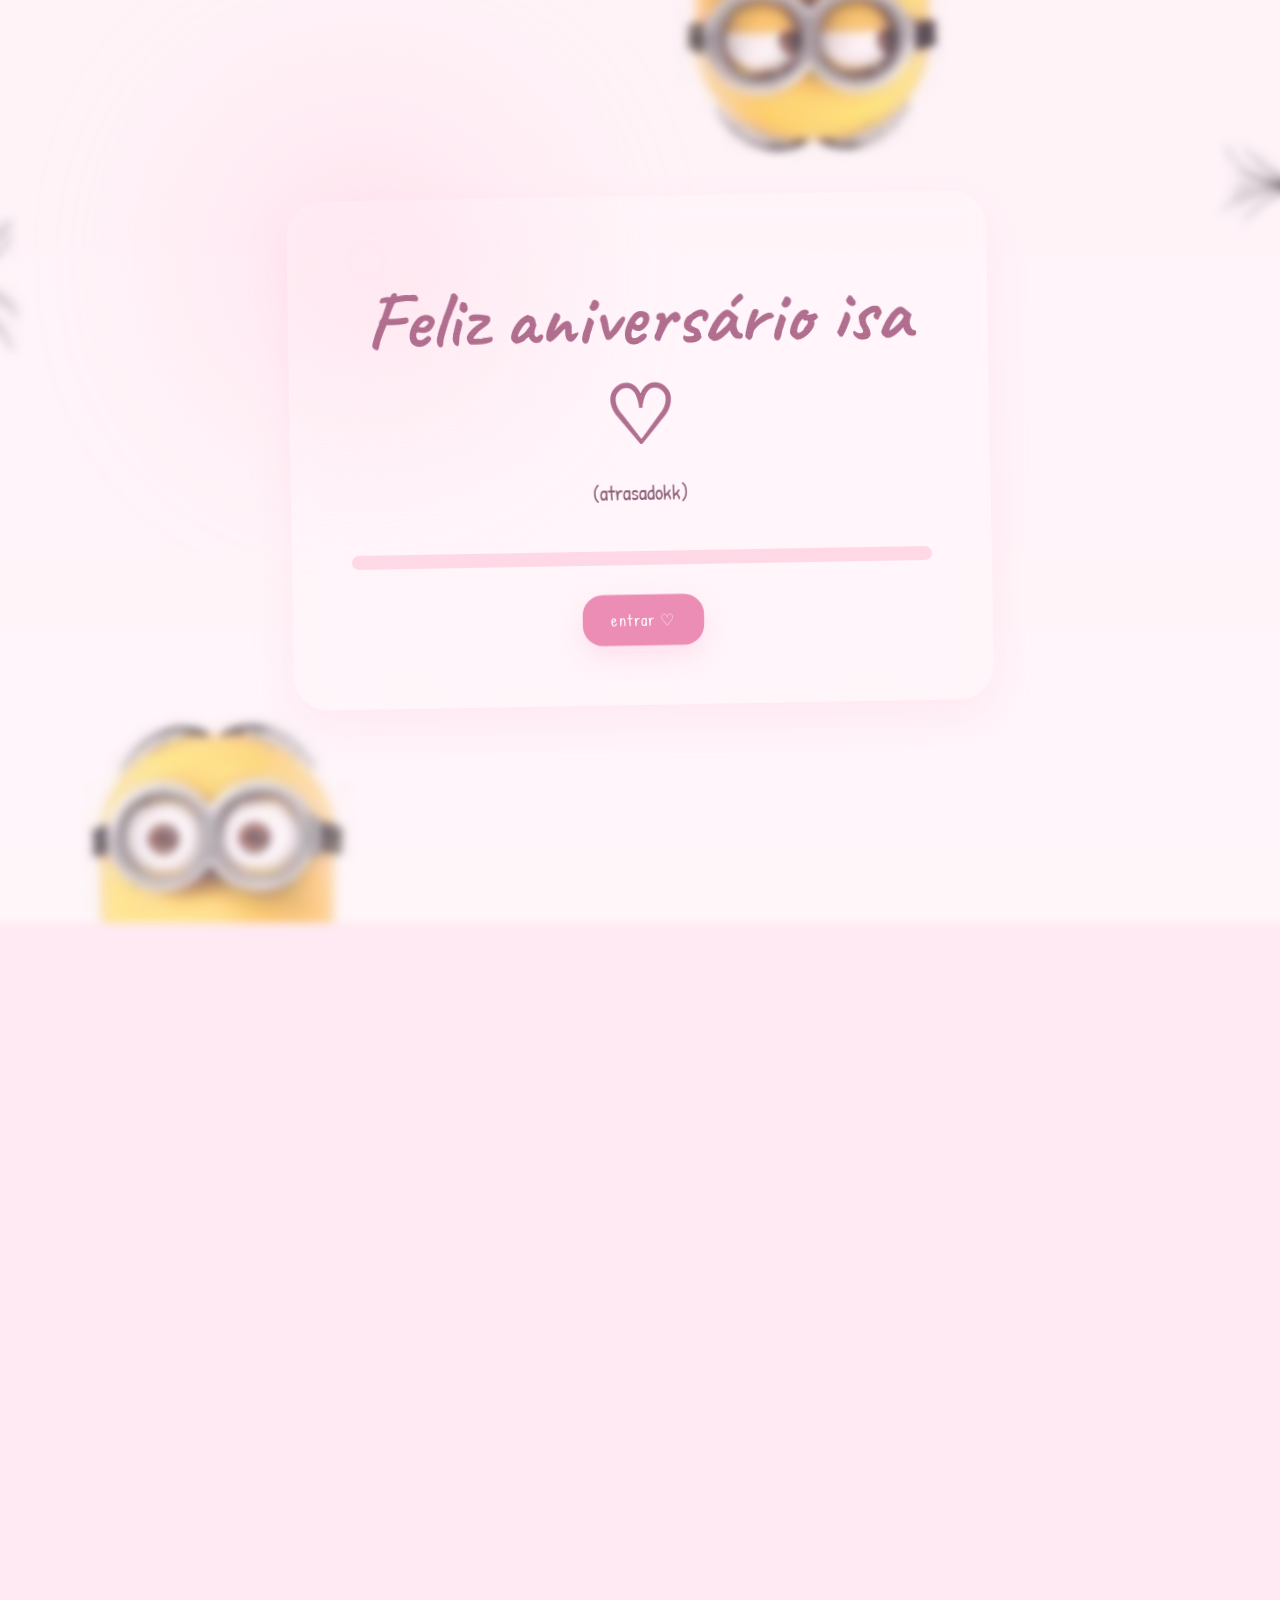
<file: index.html>
<!DOCTYPE html>
<html lang="pt-BR">

<head>

  <meta charset="UTF-8">

  <meta
    name="viewport"
    content="width=device-width, initial-scale=1.0"
  >

  <title>
    Feliz aniversário isa <33
  </title>

  <link
    rel="stylesheet"
    href="./assets/files/css/style.css"
  >

  <link
    rel="stylesheet"
    href="./assets/files/css/fades.css"
  >

  <link
    rel="preconnect"
    href="https://fonts.googleapis.com"
  >

  <link
    rel="preconnect"
    href="https://fonts.gstatic.com"
    crossorigin
  >

  <link
    rel="icon"
    href="./favicon.ico"
  >

  <link
    href="https://fonts.googleapis.com/css2?family=Caveat:wght@400;700&family=Patrick+Hand&display=swap"
    rel="stylesheet"
  >

</head>

<body>

  <!-- FUNDO -->
  <div class="background-blur"></div>

  <!-- CARD INICIAL -->
  <div class="loader-container">

    <div class="paper-card">

      <h1>
      Feliz aniversário isa ♡
      </h1>

      <p class="description">
   (atrasadokk)
</p>

<div class="progress-bar">
  <div class="fake-progress"></div>
</div>

<button
  id="enterButton"
  class="active"
  onclick="
    document.querySelector('.paper-card').style.opacity='0';
    document.querySelector('.paper-card').style.transform='translateY(-20px)';
    setTimeout(()=>{
      window.location.href='./pages/memories.html'
    },900);
  "
>
  entrar ♡
</button>

    </div>

  </div>

  <!-- SITE -->
  <main>

    <section class="hero">

      <div class="hero-card">

        <span class="mini">
          finalmente aberto ♡
        </span>

        <h1>
          nosso cantinho
        </h1>

        <p>
          bem-vinda ao nosso cantinho.
        </p>

        <div class="pages">

          <a
            href="./pages/memories.html"
            class="page-btn"
          >
            memórias ♡
          </a>

          <a
            href="./letters.html"
            class="page-btn"
          >
            cartinhas ♡
          </a>

          <a
            href="./music.html"
            class="page-btn"
          >
            nossa música ♡
          </a>

        </div>

      </div>

    </section>

  </main>

  <!-- AUDIO -->
  <audio
    id="unlockAudio"
    preload="auto"
    playsinline
  >
    <source
      src="./assets/music/music.mp3"
      type="audio/mpeg"
    >
  </audio>

</body>
</html>
</file>
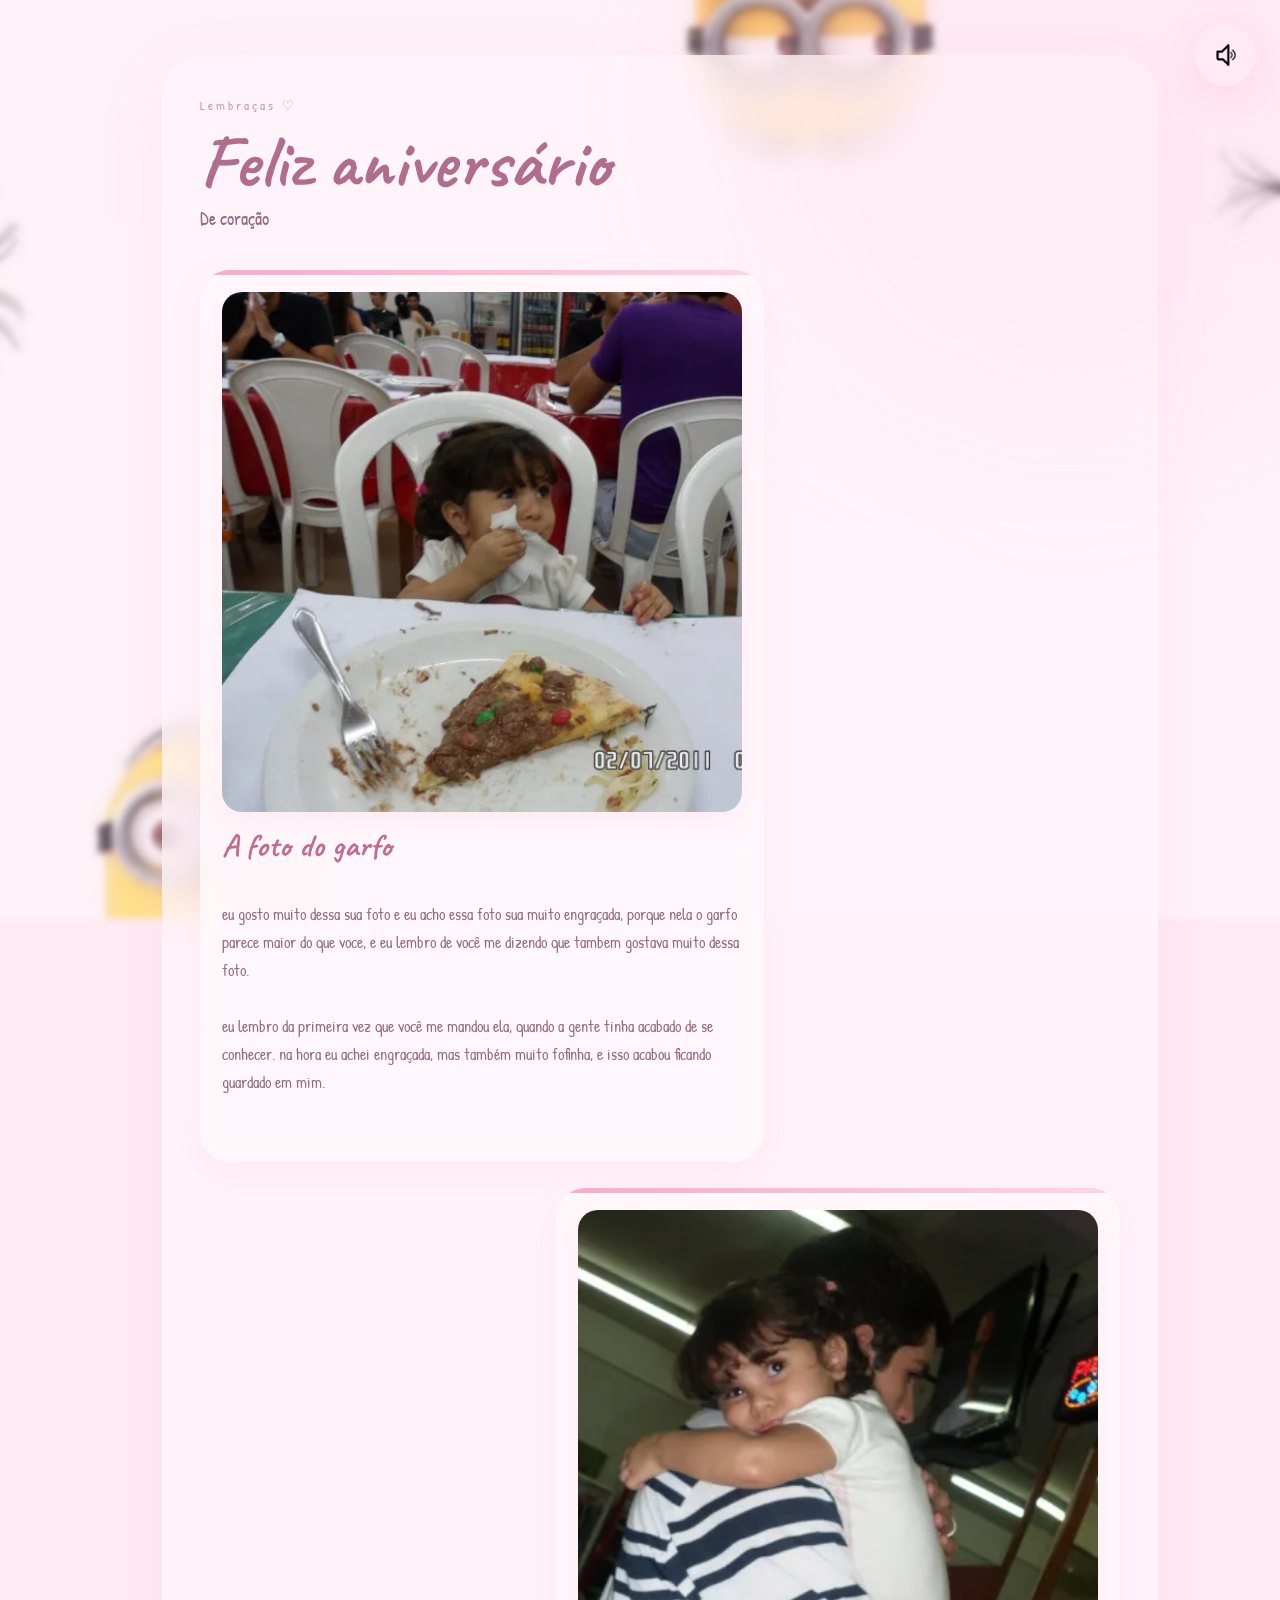
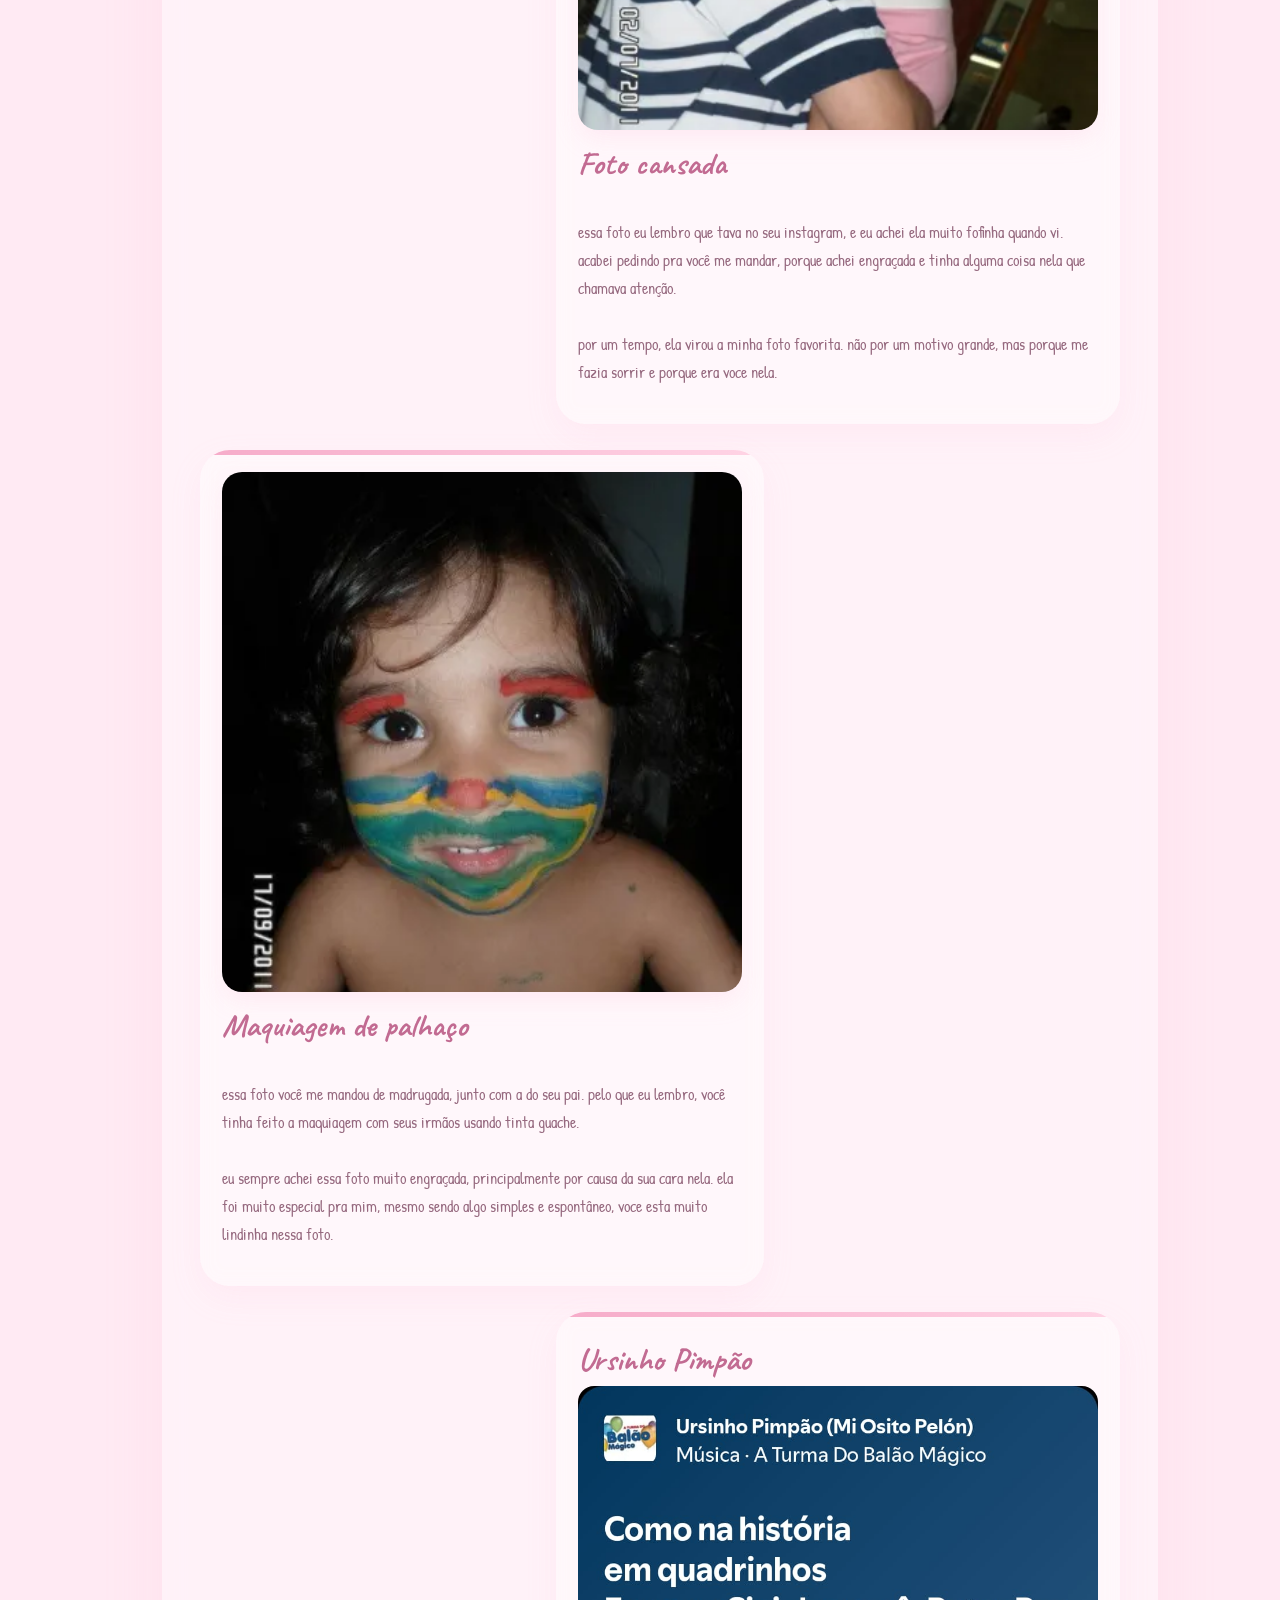
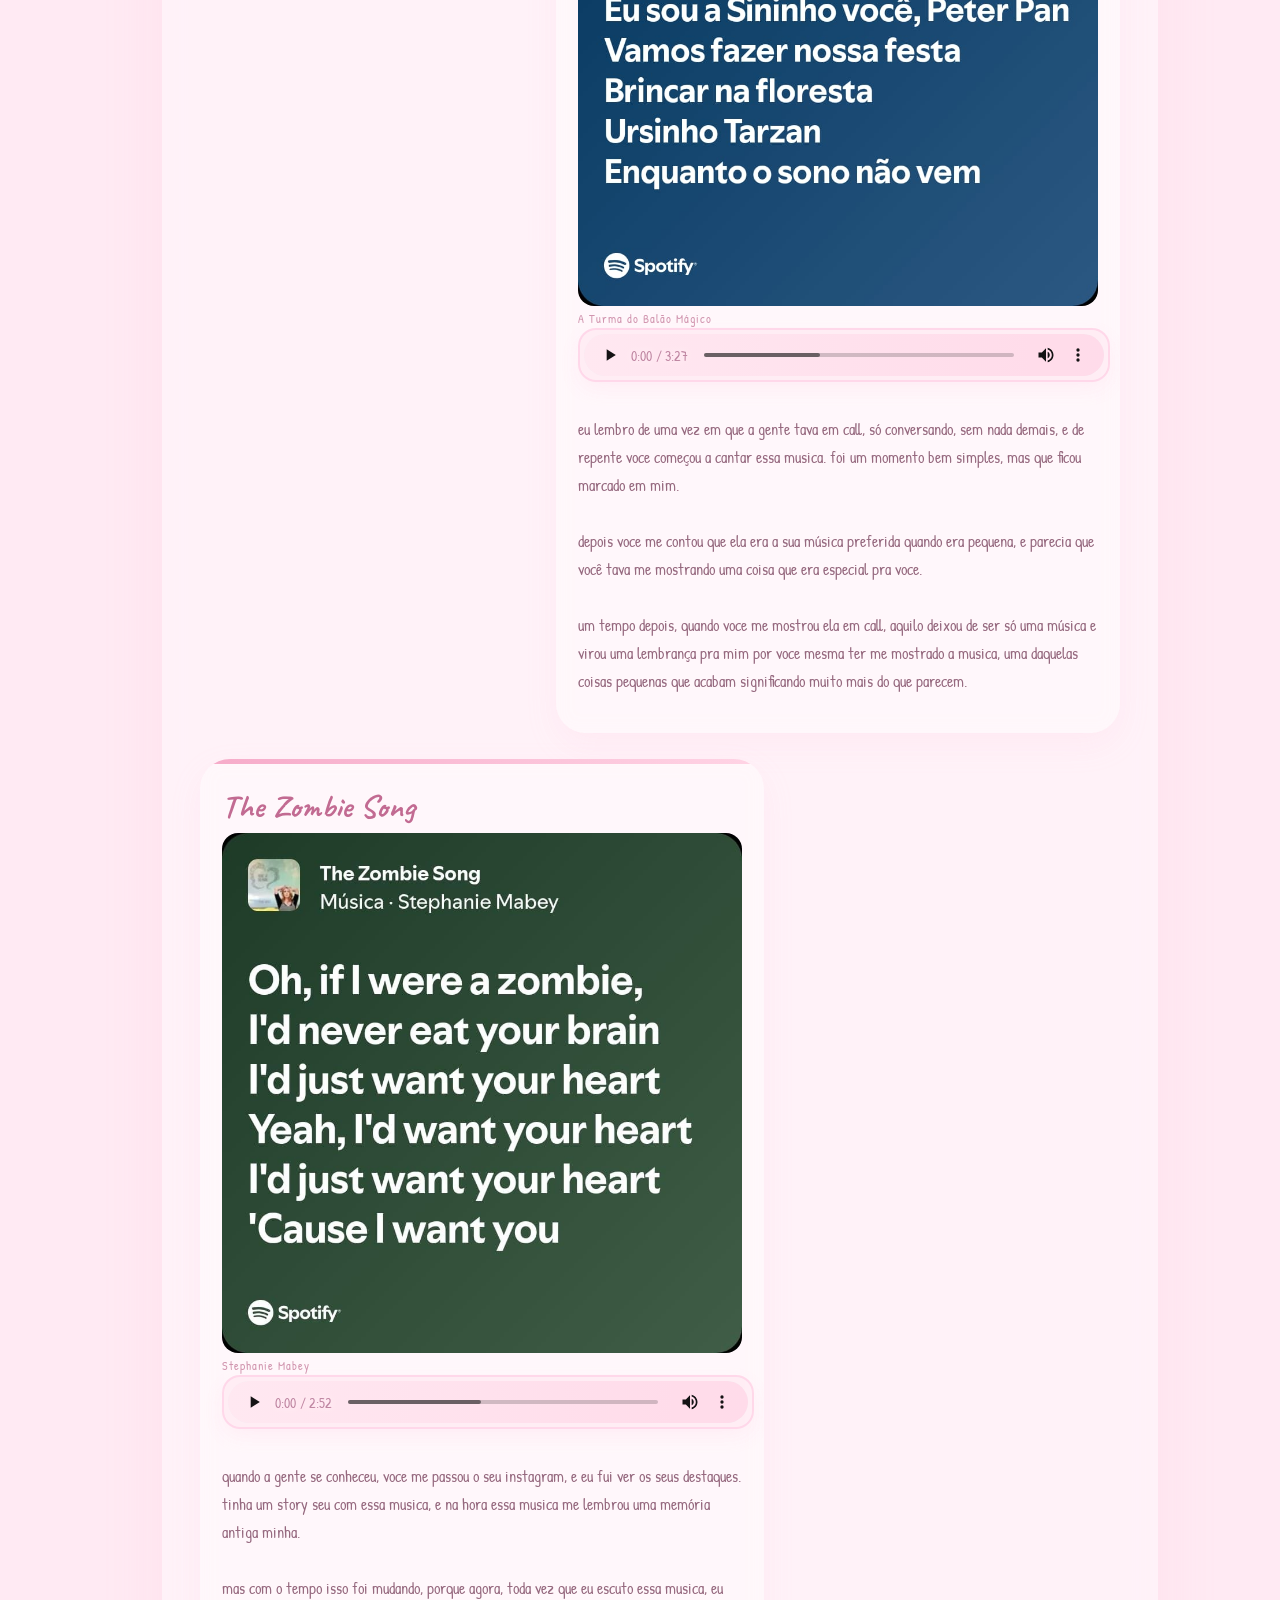
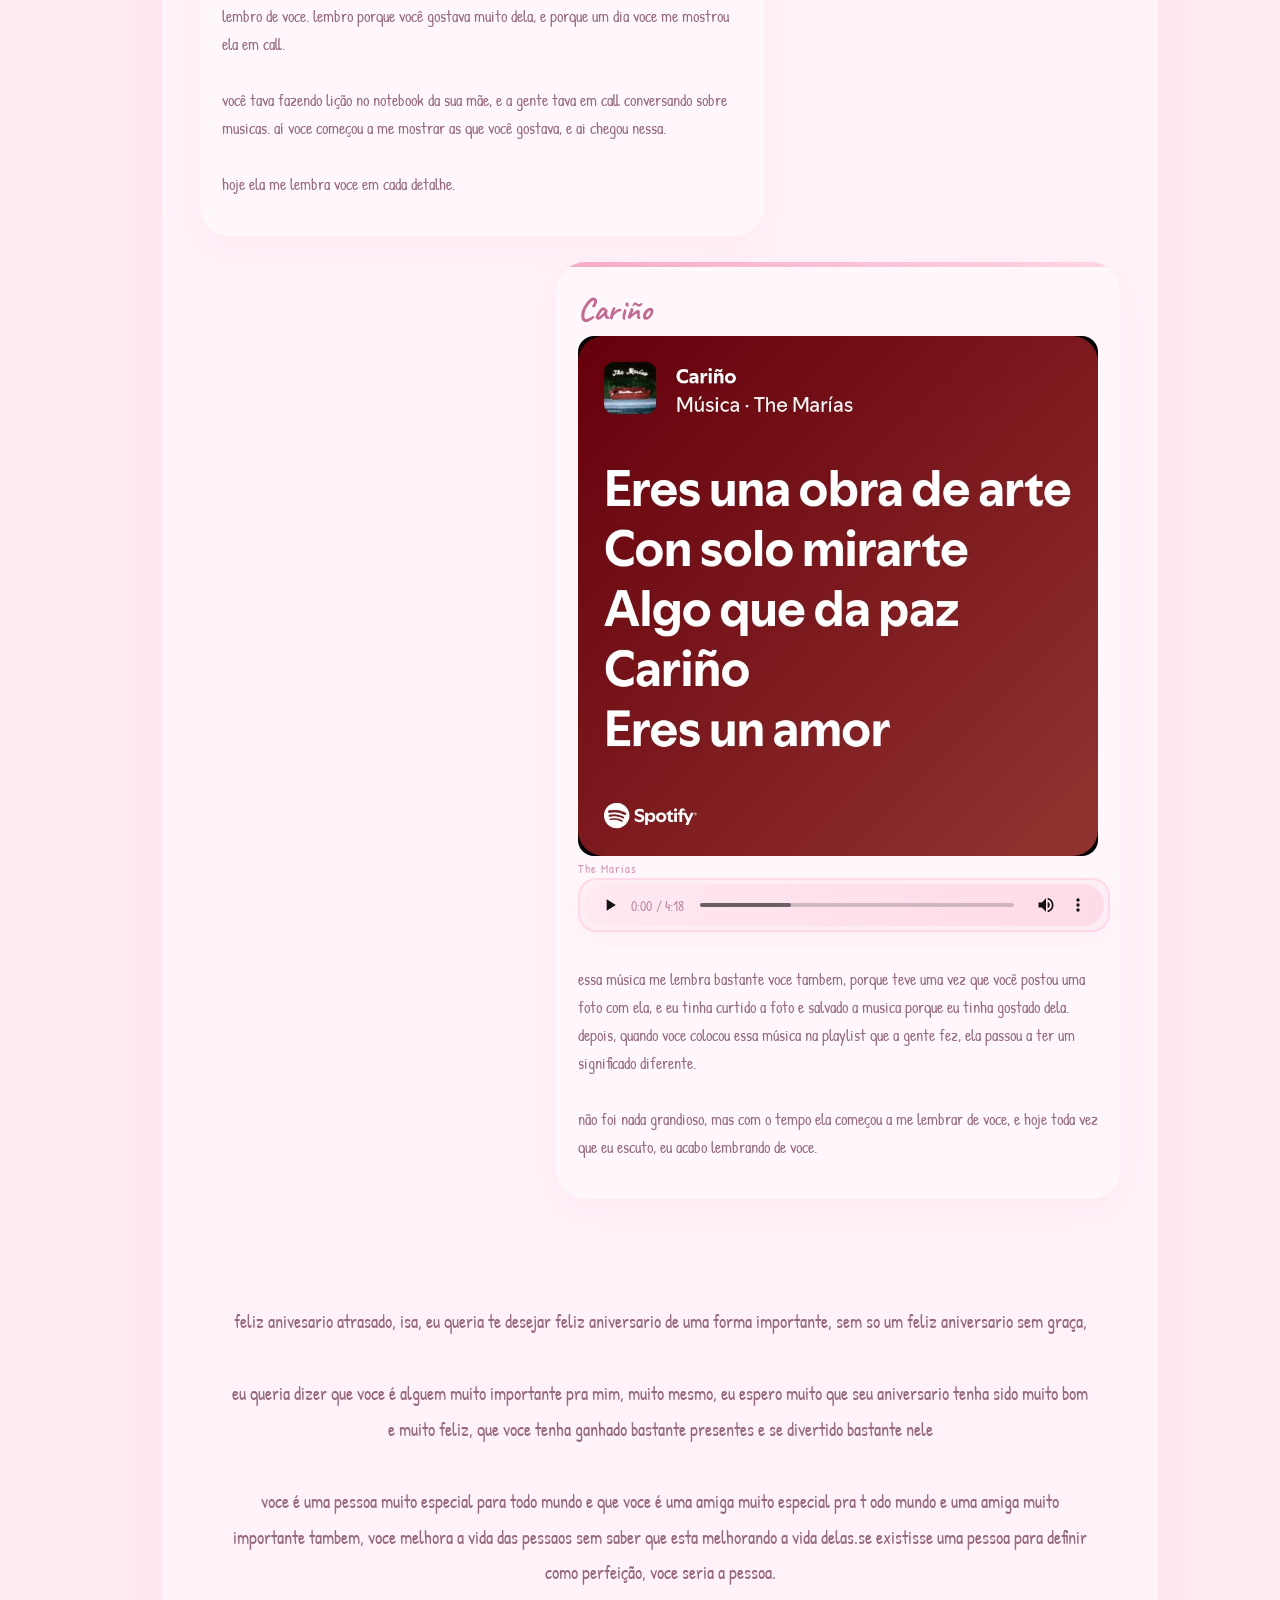
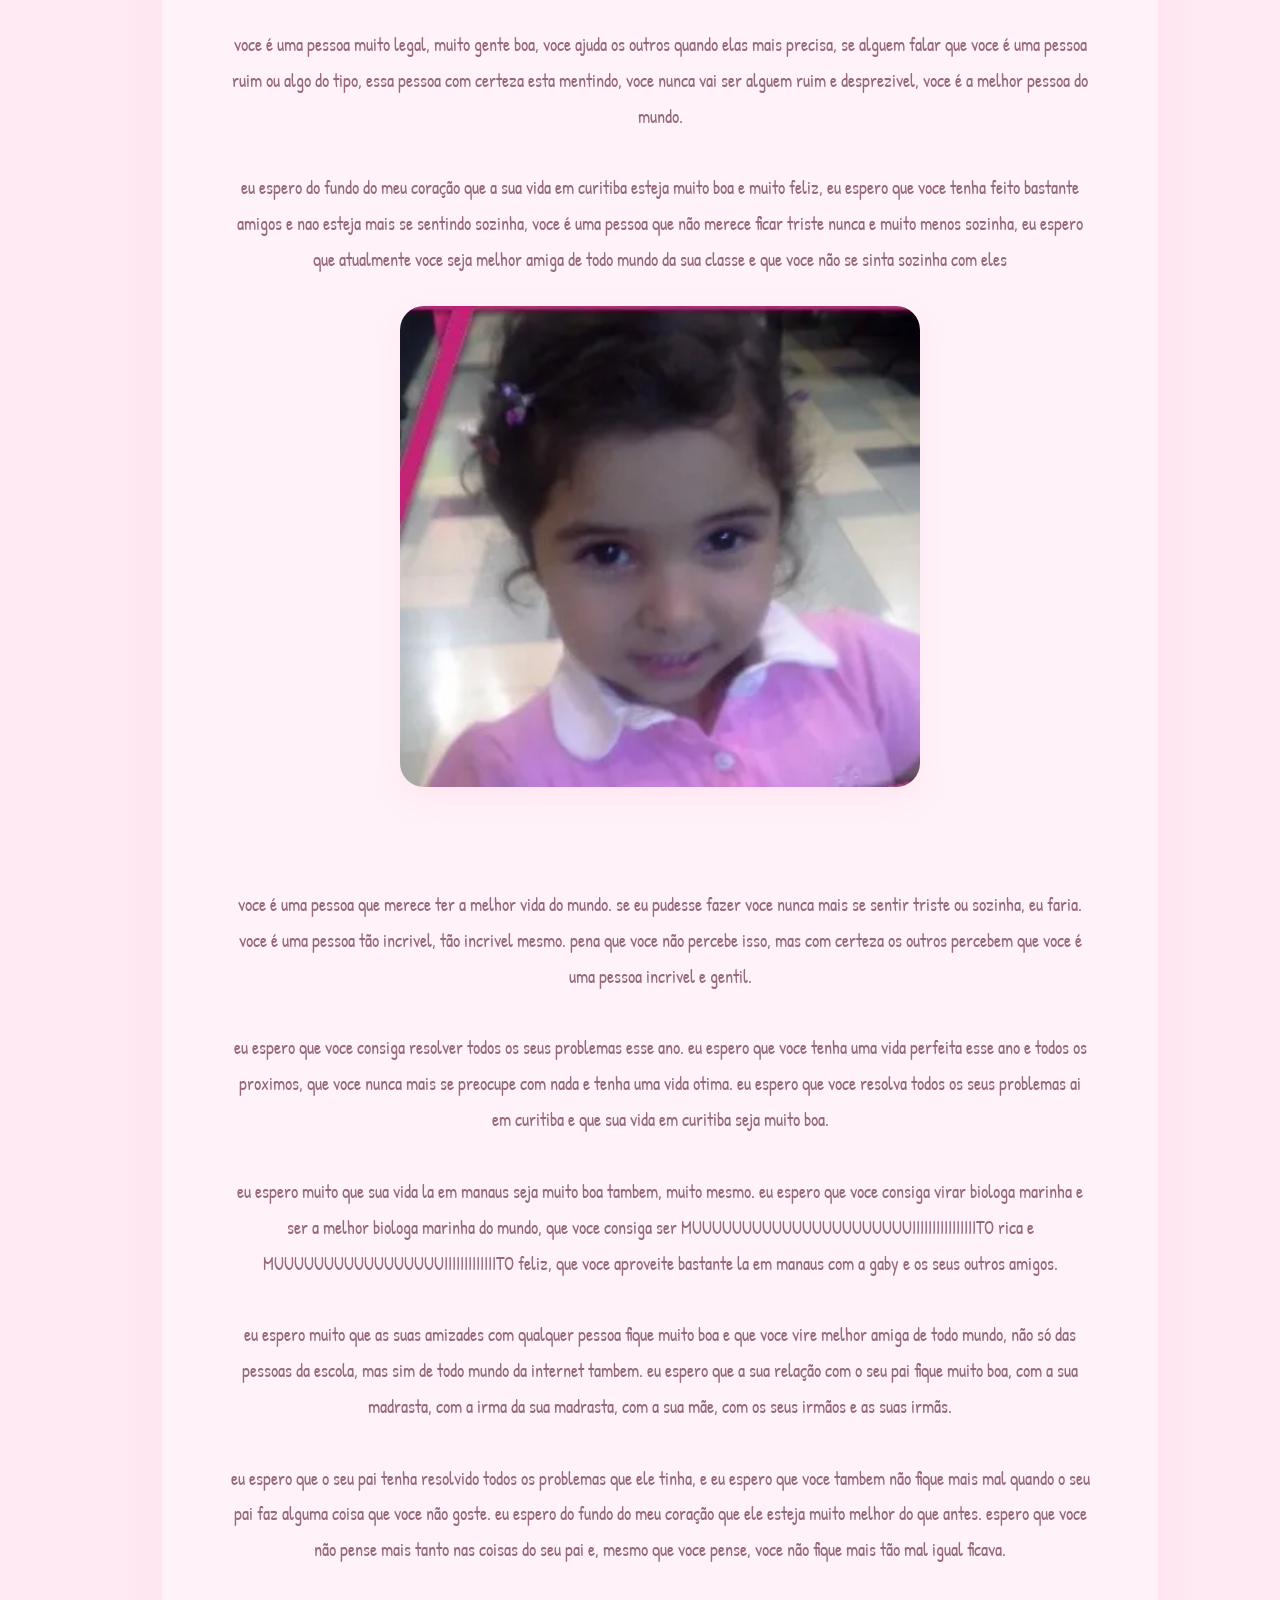
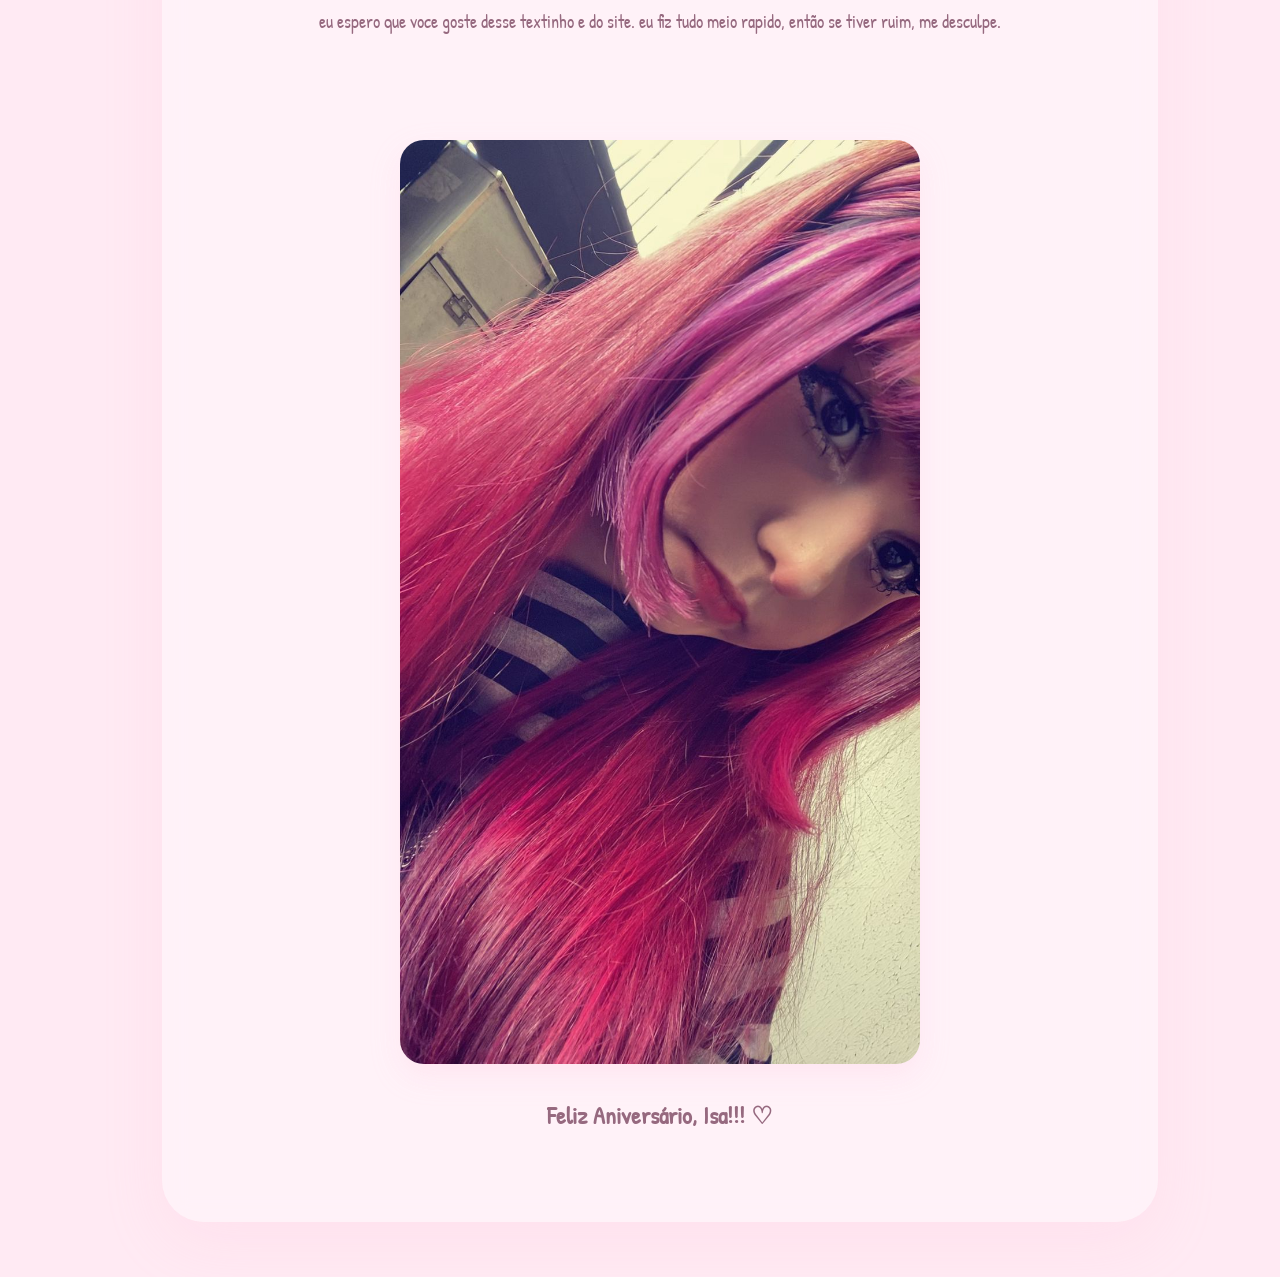
<file: pages/memories.html>
<!DOCTYPE html>
<html lang="pt-BR">

<head>

  <meta charset="UTF-8">

  <meta
    name="viewport"
    content="width=device-width, initial-scale=1.0"
  >

  <title>
    Feliz Aniversário ♡
  </title>


  <link
    rel="stylesheet"
    href="../assets/files/css/memories.css"
  >

  <link
    rel="stylesheet"
    href="../assets/files/css/fades.css"
  >

  <link
    rel="stylesheet"
    href="../assets/files/css/base.css"
  >


  <link
    rel="preconnect"
    href="https://fonts.googleapis.com"
  >

  <link
    rel="preconnect"
    href="https://fonts.gstatic.com"
    crossorigin
  >

  <link
    href="https://fonts.googleapis.com/css2?family=Caveat:wght@400;700&family=Patrick+Hand&display=swap"
    rel="stylesheet"
  >

</head>

<body>

 

  <div class="background-blur"></div>

<audio
  id="bgMusic"
  loop
  autoplay
  playsinline
  preload="auto"
>

  <source
    src="../assets/music/music.mp3"
    type="audio/mpeg"
  >

</audio>



  <button id="musicToggle">

    <img
      class="icon"
      src="../assets/images/off.png"
      alt="music"
    >

  </button>


  <main>

    <section class="hero">

      <div class="hero-card">

        <span class="mini">
          Lembraças ♡
        </span>

        <h1>
          Feliz aniversário 
        </h1>

        <p>
         De coração
        </p>

        <div class="memory-columns">


          <div class="memory-card">

            <img
              class="memory-photo"
              src="../assets/images/isa1.png"
              alt=""
            >




            <h3>
              A foto do garfo
            </h3>

            <p>
eu gosto muito dessa sua foto e eu acho essa foto sua muito engraçada, porque nela o garfo parece maior do que voce, e eu lembro de você me dizendo que tambem gostava muito dessa foto.

eu lembro da primeira vez que você me mandou ela, quando a gente tinha acabado de se conhecer. na hora eu achei engraçada, mas também muito fofinha, e isso acabou ficando guardado em mim.

          </div>


          <div class="memory-card">

            <img
              class="memory-photo"
              src="../assets/images/isa2.png"
              alt=""
            >

            <span class="memory-date">
            </span>

            <h3>
              Foto cansada
            </h3>

            <p>
essa foto eu lembro que tava no seu instagram, e eu achei ela muito fofinha quando vi. acabei pedindo pra você me mandar, porque achei engraçada e tinha alguma coisa nela que chamava atenção.

por um tempo, ela virou a minha foto favorita. não por um motivo grande, mas porque me fazia sorrir e porque era voce nela.
            </p>

          </div>


          <div class="memory-card">

            <img
              class="memory-photo"
              src="../assets/images/isa3.png"
              alt=""
            >



            <h3>
             Maquiagem de palhaço
            </h3>

            <p>
essa foto você me mandou de madrugada, junto com a do seu pai. pelo que eu lembro, você tinha feito a maquiagem com seus irmãos usando tinta guache.

eu sempre achei essa foto muito engraçada, principalmente por causa da sua cara nela. ela foi muito especial pra mim, mesmo sendo algo simples e espontâneo, voce esta muito lindinha nessa foto.
            </p>

          </div>

          


          <div class="memory-card">


            <h3>
              Ursinho Pimpão
            </h3>

            <div class="song-card">

              <img
                src="../assets/images/ursinho.jpg"
                alt="Ursinho Pimpão"
              >

              <div class="song-info">

                <span>
                  A Turma do Balão Mágico
                </span>

              </div>

              <audio controls>

                <source
                  src="../assets/music/Ursinha_Pimpao.mp3"
                  type="audio/mpeg"
                >

              </audio>

              <p class="song-text">
eu lembro de uma vez em que a gente tava em call, só conversando, sem nada demais, e de repente voce começou a cantar essa musica. foi um momento bem simples, mas que ficou marcado em mim. 

depois voce me contou que ela era a sua música preferida quando era pequena, e parecia que você tava me mostrando uma coisa que era especial pra voce. 

um tempo depois, quando voce me mostrou ela em call, aquilo deixou de ser só uma música e virou uma lembrança pra mim por voce mesma ter me mostrado a musica, uma daquelas coisas pequenas que acabam significando muito mais do que parecem.
              </p>

            </div>

          </div>


          <div class="memory-card">



            <h3>
              The Zombie Song
            </h3>

            <div class="song-card">

              <img
                src="../assets/images/zombie.jpg"
                alt="zombie"
              >

              <div class="song-info">

                <span>
                  Stephanie Mabey
                </span>

              </div>

              <audio controls>

                <source
                  src="../assets/music/The_Zombie.mp3"
                  type="audio/mpeg"
                >

              </audio>

              <p class="song-text">
quando a gente se conheceu, voce me passou o seu instagram, e eu fui ver os seus destaques. tinha um story seu com essa musica, e na hora essa musica me lembrou uma memória antiga minha.

mas com o tempo isso foi mudando, porque agora, toda vez que eu escuto essa musica, eu lembro de voce. lembro porque você gostava muito dela, e porque um dia voce me mostrou ela em call.

você tava fazendo lição no notebook da sua mãe, e a gente tava em call conversando sobre musicas. aí voce começou a me mostrar as que você gostava, e ai chegou nessa.

hoje ela me lembra voce em cada detalhe.
             </p>

            </div>

          </div>


          <div class="memory-card">



            <h3>
              Cariño
            </h3>

            <div class="song-card">

              <img
                src="../assets/images/carino.jpg"
                alt="The Marias"
              >

              <div class="song-info">

                <span>
                  The Marias
                </span>

              </div>

              <audio controls>

                <source
                  src="../assets/music/Carino.mp3"
                  type="audio/mpeg"
                >

              </audio>

              <p class="song-text">
essa música me lembra bastante voce tambem, porque teve uma vez que você postou uma foto com ela, e eu tinha curtido a foto e salvado a musica porque eu tinha gostado dela. depois, quando voce colocou essa música na playlist que a gente fez, ela passou a ter um significado diferente.

não foi nada grandioso, mas com o tempo ela começou a me lembrar de voce, e hoje toda vez que eu escuto, eu acabo lembrando de voce.
              </p>

            </div>

          </div>

        </div>



<div class="final-text">

  <p>
feliz anivesario atrasado, isa, eu queria te desejar feliz aniversario de uma forma importante, sem so um feliz aniversario sem graça,

eu queria dizer que voce é alguem muito importante pra mim, muito mesmo, eu espero muito que seu aniversario tenha sido muito bom e muito feliz, que voce tenha ganhado bastante presentes e se divertido bastante nele

voce é uma pessoa muito especial para todo mundo e que voce é uma amiga muito especial pra t odo mundo e uma amiga muito importante tambem,  voce melhora a vida das pessaos sem saber que esta melhorando a vida delas.se existisse uma pessoa para definir como perfeição, voce seria a pessoa. 

voce é uma pessoa muito legal, muito gente boa, voce ajuda os outros quando elas mais precisa, se alguem falar que voce é uma pessoa ruim ou algo do tipo, essa  pessoa com certeza esta mentindo, voce nunca vai ser alguem ruim e desprezivel, voce é a melhor pessoa do mundo.

eu espero do fundo do meu coração que a sua vida em curitiba esteja muito boa e muito feliz, eu espero que voce tenha feito bastante amigos e nao esteja mais se sentindo sozinha, voce é uma pessoa que não merece ficar triste nunca e muito menos sozinha, eu espero que atualmente voce seja melhor amiga de todo mundo da sua classe e que voce não se sinta sozinha com eles
</p>

  <img
    class="final-photo"
    src="../assets/images/isa5.png"
    alt="medo"
  >

<p>
  
voce é uma pessoa que merece ter a melhor vida do mundo. se eu pudesse fazer voce nunca mais se sentir triste ou sozinha, eu faria. voce é uma pessoa tão incrivel, tão incrivel mesmo. pena que voce não percebe isso, mas com certeza os outros percebem que voce é uma pessoa incrivel e gentil.

eu espero que voce consiga resolver todos os seus problemas esse ano. eu espero que voce tenha uma vida perfeita esse ano e todos os proximos, que voce nunca mais se preocupe com nada e tenha uma vida otima. eu espero que voce resolva todos os seus problemas ai em curitiba e que sua vida em curitiba seja muito boa.

eu espero muito que sua vida la em manaus seja muito boa tambem, muito mesmo. eu espero que voce consiga virar biologa marinha e ser a melhor biologa marinha do mundo, que voce consiga ser MUUUUUUUUUUUUUUUUUUUUUUIIIIIIIIIIIIIIIITO rica e MUUUUUUUUUUUUUUUUUIIIIIIIIIIIIITO feliz, que voce aproveite bastante la em manaus com a gaby e os seus outros amigos.

eu espero muito que as suas amizades com qualquer pessoa fique muito boa e que voce vire melhor amiga de todo mundo, não só das pessoas da escola, mas sim de todo mundo da internet tambem. eu espero que a sua relação com o seu pai fique muito boa, com a sua madrasta, com a irma da sua madrasta, com a sua mãe, com os seus irmãos e as suas irmãs.

eu espero que o seu pai tenha resolvido todos os problemas que ele tinha, e eu espero que voce tambem não fique mais mal quando o seu pai faz alguma coisa que voce não goste. eu espero do fundo do meu coração que ele esteja muito melhor do que antes. espero que voce não pense mais tanto nas coisas do seu pai e, mesmo que voce pense, voce não fique mais tão mal igual ficava.

eu espero que voce goste desse textinho e do site. eu fiz tudo meio rapido, então se tiver ruim, me desculpe. 


</p>

  <img
    class="final-photo"
    src="../assets/images/isa4.jpeg"
    alt="fofinha"
  >

            <h3>
              Feliz Aniversário, Isa!!! ♡
            </h3>

</div>

</div>

<script src="../assets/files/js/base.js"></script>

</body>
</html>
</file>
<file: assets/files/css/style.css>
*{
  margin:0;
  padding:0;
  box-sizing:border-box;
}

body{

  font-family:'Patrick Hand', cursive;

  background:#ffeaf3;

  overflow:hidden;

  color:#8c5f77;
}





.background-blur{

  position:fixed;
  inset:0;

  background:
  linear-gradient(
    rgba(255,220,235,.35),
    rgba(255,235,245,.45)
  ),
  url("../../images/minions.png");

  background-position:center;
  background-size:cover;
  background-repeat:no-repeat;

  z-index:-1;

  filter:blur(4px);
  transform:scale(1.05);
}

.paper-card{

  transition:
  opacity .9s ease,
  transform .9s ease;

}

.loader-container{

  width:100%;
  height:100vh;

  display:flex;

  justify-content:center;
  align-items:center;

  padding:20px;
}



.paper-card{

  width:700px;
  max-width:100%;

  background:
  rgba(255,245,250,0.72);

  backdrop-filter:blur(12px);

  border-radius:35px;

  padding:60px;

  text-align:center;

  box-shadow:
  0 15px 40px rgba(255,180,210,.20);

  transform:rotate(-1deg);

  position:relative;

  animation:
  floating 6s ease-in-out infinite;
}



.small-text{

  color:#c98cab;

  letter-spacing:3px;

  font-size:1rem;
}



.paper-card h1{

  font-size:5rem;

  color:#b06d8e;

  margin-top:10px;

  font-family:'Caveat', cursive;
}



.description{

  margin-top:10px;
  font-size:1.3rem;
}



#countdown{

  display:flex;
  justify-content:center;
  gap:20px;
  flex-wrap:wrap;

  margin-top:40px;
}



.time-box{

  width:120px;
  height:120px;

  background:
  rgba(255,248,251,.78);

  border-radius:25px;

  display:flex;
  flex-direction:column;
  justify-content:center;
  align-items:center;

  box-shadow:
  0 8px 22px rgba(255,190,215,.18);

  transition:
  transform 0.35s ease,
  box-shadow 0.35s ease;
}



.time-box:hover{

  transform:
  translateY(-6px)
  scale(1.03);

  box-shadow:
  0 15px 35px rgba(255,180,210,.28);
}



.time-box span{

  font-size:2.8rem;

  color:#c26b92;

  font-weight:bold;

  text-shadow:
  0 2px 10px rgba(255,180,210,.25);
}



.time-box small{

  color:#c78ca7;

  font-size:1rem;

  margin-top:5px;
}



.progress-bar{

  width:100%;
  height:14px;

  background:#ffd8e6;

  border-radius:20px;

  overflow:hidden;

  margin-top:45px;
}



.bottom-text{

  margin-top:30px;

  color:#bf8fa8;

  font-size:1rem;
}



main{
  opacity:0;
  transition:2s ease;
}

.site-visible main{
  opacity:1;
}



#enterButton{

  margin-top:30px;

  border:none;

  background:#f6a9c9;

  color:white;

  padding:14px 28px;

  border-radius:20px;

  font-size:1rem;

  cursor:not-allowed;

  transition:0.4s ease;

  font-family:'Patrick Hand', cursive;

  letter-spacing:1px;

  box-shadow:
  0 10px 25px rgba(255,170,205,.30);
}



#enterButton.active{

  background:#ec8db5;

  cursor:pointer;

  transform:scale(1.02);
}



#enterButton.active:hover{

  transform:
  translateY(-2px)
  scale(1.06);

  box-shadow:
  0 15px 35px rgba(255,165,200,.38);
}



.paper-card::before{

  content:"";

  position:absolute;

  inset:0;

  border-radius:35px;

  background:
  repeating-linear-gradient(
    0deg,
    rgba(255,255,255,.08),
    rgba(255,255,255,.08) 1px,
    transparent 1px,
    transparent 4px
  );

  pointer-events:none;

  opacity:.45;
}



.paper-card::after{

  content:"";

  position:absolute;

  width:320px;
  height:320px;

  background:#ffc9de;

  border-radius:50%;

  filter:blur(90px);

  opacity:.35;

  top:-100px;
  left:-80px;

  z-index:-1;

  animation:
  glowMove 8s ease-in-out infinite alternate;
}



.hero{

  width:100%;
  min-height:100vh;

  display:flex;

  justify-content:center;
  align-items:center;

  padding:40px;
}



.hero-card{

  width:750px;
  max-width:100%;

  background:
  rgba(255,245,250,.72);

  backdrop-filter:blur(12px);

  border-radius:40px;

  padding:70px;

  text-align:center;

  box-shadow:
  0 15px 50px rgba(255,180,210,.22);

  position:relative;

  animation:
  floating 7s ease-in-out infinite;
}



.mini{

  color:#c78ca7;

  letter-spacing:3px;

  text-transform:uppercase;

  font-size:.9rem;
}



.hero-card h1{

  font-family:'Caveat', cursive;

  font-size:5rem;

  margin-top:15px;

  color:#b06d8e;
}



.hero-card p{

  margin-top:15px;

  font-size:1.4rem;

  color:#96697f;
}



.pages{

  display:flex;
  justify-content:center;
  gap:20px;
  flex-wrap:wrap;

  margin-top:40px;
}



.page-btn{

  text-decoration:none;

  color:white;

  background:#f4a7c8;

  padding:16px 28px;

  border-radius:22px;

  font-size:1.1rem;

  transition:
  transform .35s ease,
  box-shadow .35s ease,
  background .35s ease;

  box-shadow:
  0 10px 25px rgba(255,170,205,.25);
}



.page-btn:hover{

  background:#ec8db5;

  transform:
  translateY(-4px)
  scale(1.04);

  box-shadow:
  0 18px 40px rgba(255,165,200,.35);
}





@keyframes floating{

  0%{
    transform:
    translateY(0px)
    rotate(-1deg);
  }

  50%{
    transform:
    translateY(-8px)
    rotate(-1deg);
  }

  100%{
    transform:
    translateY(0px)
    rotate(-1deg);
  }
}



@keyframes glowMove{

  0%{
    transform:
    translateX(0px)
    translateY(0px);
  }

  100%{
    transform:
    translateX(60px)
    translateY(40px);
  }
}





@media(max-width:768px){

  body{
    overflow-x:hidden;
    overflow-y:auto;
  }



.background-blur{

  background:
  linear-gradient(
    rgba(255,220,235,.35),
    rgba(255,235,245,.45)
  ),
  url("../../images/minions-celular.png");

  background-position:center center;
  background-size:cover;
  background-repeat:no-repeat;

  filter:blur(3px);
  transform:scale(1.03);

  position:fixed;
  inset:0;
  z-index:-1;
}



  .loader-container{
    padding:18px;
    min-height:100svh;
    height:auto;
  }

  .paper-card{

    width:100%;
    max-width:420px;

    padding:28px 22px;

    border-radius:28px;

    transform:none;
    animation:none;
  }

  .paper-card::after{

    width:180px;
    height:180px;

    top:-50px;
    left:-40px;

    filter:blur(60px);
  }

  .small-text{
    font-size:.82rem;
    letter-spacing:2px;
  }

  .paper-card h1{
    font-size:3.1rem;
    line-height:.95;
    margin-top:8px;
  }

  .description{
    font-size:1rem;
    line-height:1.5;
    margin-top:10px;
  }



  #countdown{

    gap:10px;

    margin-top:28px;

    flex-wrap:nowrap;
  }

  .time-box{

    flex:1;

    min-width:78px;
    height:84px;

    border-radius:18px;
  }

  .time-box:hover{
    transform:none;
  }

  .time-box span{
    font-size:1.85rem;
  }

  .time-box small{
    font-size:.75rem;
  }

  .progress-bar{
    margin-top:30px;
  }

  .bottom-text{
    margin-top:20px;
    font-size:.9rem;
  }

  #enterButton{

    width:100%;

    margin-top:22px;

    padding:14px;

    border-radius:16px;

    font-size:.95rem;
  }



  .hero{

    width:100%;

    padding:18px;

    display:flex;
    justify-content:center;
    align-items:center;

    min-height:100svh;
  }

  .hero-card{

    width:100%;
    max-width:520px;

    margin:0 auto;

    padding:32px 22px;

    border-radius:28px;

    text-align:center;

    animation:none;

    transform:none;
  }

  .mini{

    font-size:.72rem;

    letter-spacing:2px;
  }

  .hero-card h1{

    font-size:3rem;

    line-height:.95;

    margin-top:10px;
  }

  .hero-card p{

    font-size:1rem;

    line-height:1.55;

    margin-top:12px;
  }

  .pages{

    margin-top:28px;

    flex-direction:column;

    gap:12px;
  }

  .page-btn{

    width:100%;

    padding:14px;

    border-radius:18px;

    font-size:.95rem;

    text-align:center;
  }
}
</file>
<file: assets/files/css/fades.css>
.fade-out{

  opacity:0;

  visibility:hidden;

  transition:
  opacity 1.5s ease,
  visibility 1.5s ease;

}



.loader-container{

  animation:
  initialFade 1.8s ease;
}

.paper-card{

  animation:
  initialCard 1.6s ease,
  floating 6s ease-in-out infinite;

  animation-delay:
  0s,
  1.6s;
}



@keyframes initialFade{

  from{

    opacity:0;
  }

  to{

    opacity:1;
  }

}


@keyframes initialCard{

  0%{

    opacity:0;

    transform:
    translateY(40px)
    scale(0.92)
    rotate(-1deg);

    filter:
    blur(10px);

  }

  100%{

    opacity:1;

    transform:
    translateY(0px)
    scale(1)
    rotate(-1deg);

    filter:
    blur(0px);

  }

}
</file>
<file: assets/files/css/memories.css>
/* memories.css */

body{

  margin:0;

  font-family:'Patrick Hand', cursive;

  background:#ffeaf3;

  overflow-x:hidden;

  color:#8c5f77;
}



/* MESMO BACKGROUND */

.background-blur{

  position:fixed;

  top:0;
  left:0;

  width:100vw;
  height:100vh;

  background:
  linear-gradient(
    rgba(255,220,235,.30),
    rgba(255,235,245,.40)
  ),
  url("../../images/minions.png");

  background-position:center;
  background-size:cover;
  background-repeat:no-repeat;

  z-index:-1;

  opacity:.95;
}


.hero{

  width:100%;

  min-height:100vh;

  display:flex;

  justify-content:center;

  align-items:flex-start;

  padding:55px 20px;
}



.hero-card{

  width:920px;

  max-width:100%;

  background:
  rgba(255,245,250,.76);

  backdrop-filter:blur(12px);

  border-radius:42px;

  padding:38px;

  position:relative;

  overflow:visible;

  box-shadow:
  0 20px 60px rgba(255,180,210,.16);

  animation:
  fadePage 1s ease;
}



.hero-card::before{

  content:"";

  position:absolute;

  width:420px;
  height:420px;

  background:#ffd1e2;

  border-radius:50%;

  opacity:.25;

  top:-160px;
  right:-120px;

  z-index:-1;

  box-shadow:
  0 0 180px 120px #ffd1e2;
}



.mini{

  color:#d195af;

  letter-spacing:3px;

  font-size:.82rem;

  opacity:0;

  animation:
  fadeUp .9s ease forwards;

  animation-delay:.1s;
}



.hero-card h1{

  margin-top:10px;
  margin-bottom:8px;

  font-size:4.6rem;

  color:#b06d8e;

  line-height:1;

  font-family:'Caveat', cursive;

  opacity:0;

  animation:
  fadeUp .9s ease forwards;

  animation-delay:.2s;
}



.hero-card > p{

  margin-top:0;

  color:#96697f;

  font-size:1.1rem;

  opacity:0;

  animation:
  fadeUp .9s ease forwards;

  animation-delay:.35s;
}



.memory-columns{

  display:flex;

  flex-direction:column;

  gap:26px;

  margin-top:40px;
}



.memory-column{

  display:contents;
}



.memory-card{

  width:min(100%,520px);

  background:
  rgba(255,248,251,.72);

  backdrop-filter:blur(10px);

  border-radius:30px;

  padding:22px;

  position:relative;

  overflow:hidden;

  transition:
  transform .3s ease,
  box-shadow .3s ease;

  box-shadow:
  0 12px 30px rgba(255,180,210,.15);

  opacity:0;

  animation:
  fadeUp .9s ease forwards;
}



.memory-card:nth-child(odd){

  margin-right:auto;
}

.memory-card:nth-child(even){

  margin-left:auto;
}



.memory-card::before{

  content:"";

  position:absolute;

  top:0;
  left:0;

  width:100%;
  height:5px;

  background:
  linear-gradient(
    90deg,
    #f6abc9,
    #ffd4e5
  );
}



.memory-card:hover{

  transform:
  translateY(-4px)
  rotate(-0.4deg);

  box-shadow:
  0 20px 48px rgba(255,170,205,.24);
}



.memory-photo{

  width:100%;

  height:auto;

  display:block;

  border-radius:20px;

  margin-bottom:18px;

  object-fit:contain;

  box-shadow:
  0 10px 25px rgba(255,180,210,.18);
}



.memory-card img{

  image-rendering:auto;
}



.memory-date{

  color:#d195af;

  font-size:.82rem;

  letter-spacing:1px;
}



.memory-card h3{

  margin-top:10px;
  margin-bottom:10px;

  font-size:2rem;

  line-height:1;

  color:#c26b92;

  font-family:'Caveat', cursive;
}



.memory-card p{

  margin-top:0;

  line-height:1.75;

  color:#96697f;

  font-size:1rem;

  white-space:pre-line;
}



/* PLAYER */

.song-card audio{

  width:100%;

  height:52px;

  border-radius:18px;

  overflow:hidden;

  background:
  rgba(255,235,244,.85);

  box-shadow:
  0 8px 20px rgba(255,180,210,.16);

  border:
  2px solid rgba(255,200,225,.65);

  padding:4px;

  opacity:1;
}

/* WEBKIT (Chrome / Edge / Mobile) */

.song-card audio::-webkit-media-controls-panel{

  background:
  linear-gradient(
    90deg,
    #ffe6f0,
    #ffd8e8
  );

  border-radius:18px;
}

.song-card audio::-webkit-media-controls-play-button,
.song-card audio::-webkit-media-controls-mute-button{

  border-radius:50%;

  transition:.25s ease;

  filter:
  saturate(1.2);
}

.song-card audio::-webkit-media-controls-play-button:hover,
.song-card audio::-webkit-media-controls-mute-button:hover{

  transform:
  scale(1.06);
}

.song-card audio::-webkit-media-controls-current-time-display,
.song-card audio::-webkit-media-controls-time-remaining-display{

  color:#b06d8e;

  font-family:'Patrick Hand', cursive;

  font-size:.9rem;
}



.song-card img{

  width:100%;

  display:block;

  border-radius:16px;
}



.song-info span{

  color:#d195af;

  font-size:.78rem;

  letter-spacing:1px;
}



.song-info h4{

  margin:4px 0 0 0;

  font-size:1.15rem;

  color:#c26b92;

  font-family:'Caveat', cursive;
}



.song-card audio{

  width:100%;

  height:42px;

  opacity:.92;
}



.song-text{

  margin-top:10px;

  line-height:1.7;

  color:#96697f;

  font-size:.97rem;
}



.final-text{

  margin:50px auto 0 auto;

  max-width:920px;

  padding:20px 28px;

  text-align:center;

  font-size:1.28rem;

  line-height:2;

  color:#96697f;

  opacity:0;

  animation:
  fadeUp .9s ease forwards;

  animation-delay:1.35s;
}



.final-text p{

  margin:0;

  line-height:2;

  color:#96697f;

  font-size:1.12rem;

  white-space:pre-line;
}



.final-photo{

  width:100%;

  max-width:520px;

  display:block;

  margin:28px auto;

  border-radius:24px;

  box-shadow:
  0 12px 30px rgba(255,180,210,.22);

  object-fit:cover;

  transition:
  transform .3s ease,
  box-shadow .3s ease;

  opacity:0;

  animation:
  fadeImage 1.2s ease forwards;

  animation-delay:1.5s;
}



.final-photo:hover{

  transform:
  scale(1.015);

  box-shadow:
  0 18px 40px rgba(255,170,205,.28);
}



/* DELAYS */

.memory-card:nth-child(1){animation-delay:.45s;}
.memory-card:nth-child(2){animation-delay:.60s;}
.memory-card:nth-child(3){animation-delay:.75s;}
.memory-card:nth-child(4){animation-delay:.90s;}
.memory-card:nth-child(5){animation-delay:1.05s;}
.memory-card:nth-child(6){animation-delay:1.20s;}



/* ANIMAÇÕES */

@keyframes fadePage{

  from{
    opacity:0;
  }

  to{
    opacity:1;
  }
}



@keyframes fadeUp{

  from{

    opacity:0;

    transform:
    translateY(28px);

    filter:
    blur(8px);
  }

  to{

    opacity:1;

    transform:
    translateY(0);

    filter:
    blur(0);
  }
}



@keyframes fadeImage{

  from{

    opacity:0;

    transform:
    scale(.96);

    filter:
    blur(10px);
  }

  to{

    opacity:1;

    transform:
    scale(1);

    filter:
    blur(0);
  }
}




/* MOBILE */
/* MOBILE */

@media(max-width:768px){

  body{
    overflow-x:hidden;
  }

/* FUNDO CELULAR */

/* FUNDO CELULAR */

.background-blur{

  background:
  linear-gradient(
    rgba(255,220,235,.30),
    rgba(255,235,245,.40)
  ),
  url("../../images/minions-celular.png") !important;

  background-position:center center !important;
  background-size:cover !important;
  background-repeat:no-repeat !important;

  width:100vw;
  height:100svh;

  position:fixed;
  top:0;
  left:0;

  z-index:-1;
  opacity:.95;
}

.hero{
  width:100%;
  padding:18px;
  display:flex;
  justify-content:center;
  align-items:flex-start;
  box-sizing:border-box;
}

.hero-card{
  width:100%;
  max-width:520px;
  margin:0 auto;
  padding:24px 18px;
  box-sizing:border-box;
}

  .hero-card::before{
    width:180px;
    height:180px;
    top:-70px;
    right:-60px;
    opacity:.18;
    box-shadow:none;
  }

  .mini{
    font-size:.72rem;
    letter-spacing:2px;
  }

  .hero-card h1{
    font-size:2.7rem;
    line-height:.95;
    margin-top:8px;
  }

  .hero-card > p{
    font-size:.95rem;
    line-height:1.5;
  }

  /* MEMORIES */

  .memory-columns{
    gap:18px;
    margin-top:28px;
  }

  .memory-column{
    display:block;
  }

.memory-card{

  width:100%;
  max-width:100%;

  margin:0 auto !important;

  padding:18px;

  border-radius:24px;

  box-sizing:border-box;

  overflow:hidden;
}

  /* remove alternância esquerda/direita */

  .memory-card:nth-child(odd),
  .memory-card:nth-child(even){
    margin-left:0 !important;
    margin-right:0 !important;
  }

  .memory-photo{
    border-radius:16px;
    margin-bottom:14px;
  }

  .memory-date{
    font-size:.74rem;
  }

  .memory-card h3{
    font-size:1.7rem;
    margin-bottom:8px;
  }

  .memory-card p{

    font-size:.95rem;

    line-height:1.6;

    white-space:pre-line;

    word-break:break-word;

    overflow-wrap:anywhere;
  }

  /* SONG */

  .song-card{
    padding:12px;
    border-radius:18px;
    gap:10px;
  }

  .song-card img{
    border-radius:14px;
  }

  .song-info h4{
    font-size:1rem;
  }

  .song-text{
    font-size:.92rem;
    line-height:1.55;
  }

  /* FINAL */

  .final-text{
    margin-top:34px;
    padding:10px;
    font-size:1rem;
    line-height:1.8;
  }

  .final-text p{
    font-size:.96rem;
    line-height:1.8;
  }

  .final-photo{
    width:100%;
    max-width:100%;
    border-radius:18px;
    margin:20px auto;
  }

}
</file>
<file: assets/files/css/base.css>
/* base.css */

html,
body{

  margin:0;
  padding:0;

  overflow-x:hidden;
  min-height:100vh;
}


/* FUNDO */

.background-blur{

  position:fixed;
  inset:0;

  background:
  linear-gradient(
    rgba(255,210,230,.28),
    rgba(255,225,240,.38)
  ),
  url("../../images/minions.png");

  background-position:center;
  background-size:cover;
  background-repeat:no-repeat;

  z-index:-2;

  filter:blur(3px);
  transform:scale(1.04);
}


/* BOTÃO MUSICA */

#musicToggle{

  position:absolute;

  top:24px;
  right:24px;

  width:62px;
  height:62px;

  border:none;
  border-radius:999px;

  cursor:pointer;

  z-index:999999;

  display:flex;
  align-items:center;
  justify-content:center;

  background:
  rgba(255,235,245,0.45);

  backdrop-filter:blur(14px);
  -webkit-backdrop-filter:blur(14px);

  box-shadow:
  0 10px 35px rgba(255,170,200,0.28);

  margin:0;

  transition:
  transform .28s cubic-bezier(.2,.8,.2,1),
  background .28s ease,
  box-shadow .28s ease,
  opacity .28s ease;
}



#musicToggle .icon{

  width:26px;
  height:26px;

  object-fit:contain;

  pointer-events:none;
  user-select:none;

  transition:
  transform .35s cubic-bezier(.2,.8,.2,1),
  opacity .25s ease,
  filter .25s ease;
}



#musicToggle:hover{

  background:
  rgba(255,225,240,0.72);

  box-shadow:
  0 18px 45px rgba(255,160,195,0.36);

  transform:
  translateY(-2px)
  scale(1.04);
}



#musicToggle:active{

  transform:
  scale(0.88);
}



#musicToggle.switching .icon{

  animation:
  musicPop .45s cubic-bezier(.2,.8,.2,1);
}



@keyframes musicPop{

  0%{

    transform:
    scale(.55)
    rotate(-18deg);

    opacity:.4;

    filter:
    blur(2px);
  }

  45%{

    transform:
    scale(1.22)
    rotate(12deg);

    opacity:1;
  }

  100%{

    transform:
    scale(1)
    rotate(0deg);

    opacity:1;

    filter:
    blur(0px);
  }

}



@media(max-width:768px){

  #musicToggle{

    top:18px;
    right:18px;

    width:56px;
    height:56px;
  }

  #musicToggle .icon{

    width:22px;
    height:22px;
  }

}
</file>
